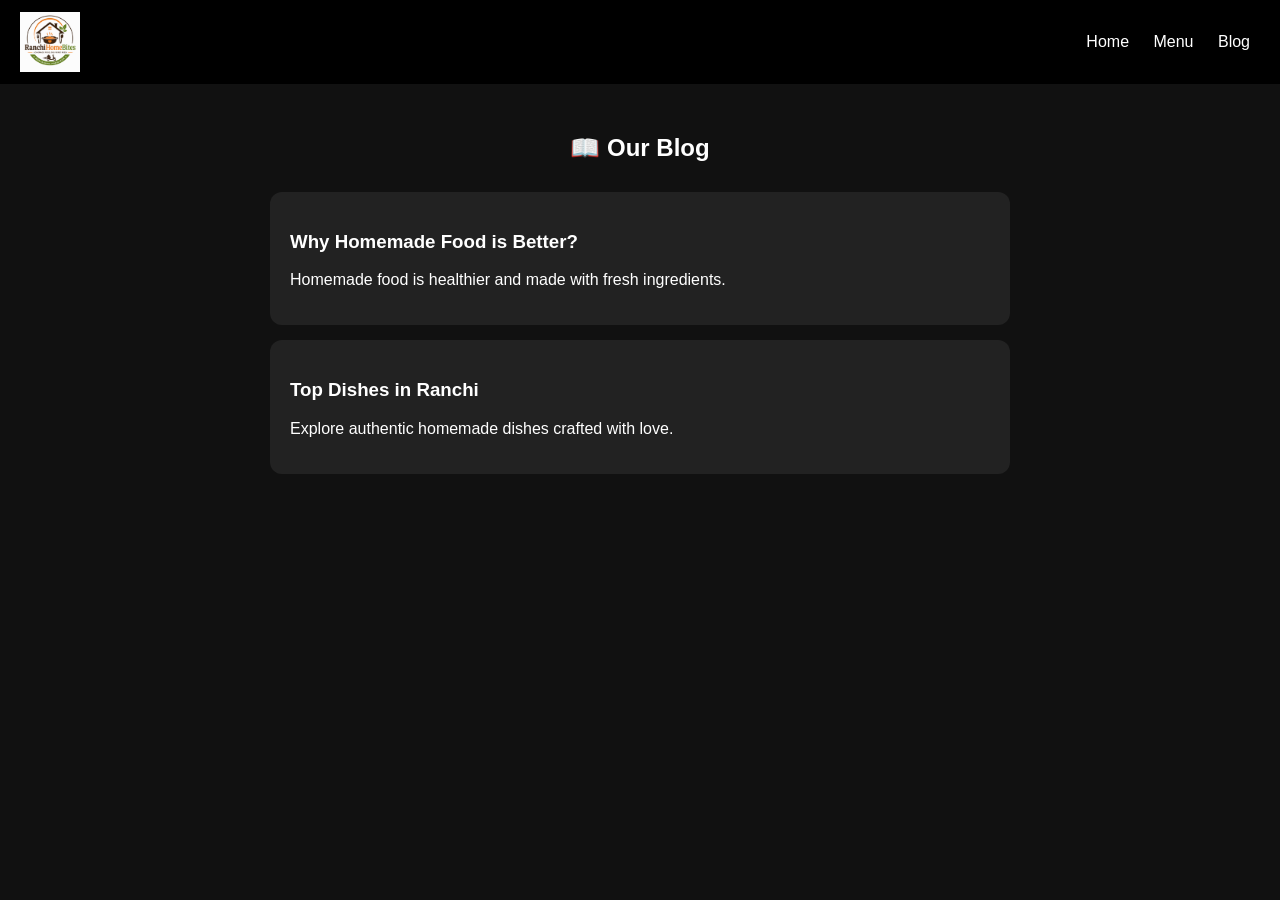
<file: blog.html>
<!DOCTYPE html>
<html lang="en">
<head>
<meta charset="UTF-8">
<meta name="viewport" content="width=device-width, initial-scale=1.0">
<title>Blog - RanchiHomeBites</title>
<link rel="stylesheet" href="style.css">
</head>
<body>

<header>
  <img src="assets/logo.png">
  <nav>
    <a href="index.html">Home</a>
    <a href="menu.html">Menu</a>
    <a href="blog.html">Blog</a>
  </nav>
</header>

<section class="blog">
<h2 class="title">📖 Our Blog</h2>

<div class="blog-card">
<h3>Why Homemade Food is Better?</h3>
<p>Homemade food is healthier and made with fresh ingredients.</p>
</div>

<div class="blog-card">
<h3>Top Dishes in Ranchi</h3>
<p>Explore authentic homemade dishes crafted with love.</p>
</div>

</section>

</body>
</html>
</file>
<file: style.css>
body{
  margin:0;
  font-family:'Segoe UI',sans-serif;
  background:#111;
  color:#fff;
}

/* HEADER */
header{
  display:flex;
  justify-content:space-between;
  align-items:center;
  padding:12px 20px;
  background:#000;
  flex-wrap:wrap;
}

.brand{
  display:flex;
  align-items:center;
  gap:10px;
}

.brand span{
  font-size:22px;
  font-weight:bold;
  color:#ffcc00;
}

header img{
  height:60px;
  object-fit:contain;
}

nav a{
  color:#fff;
  margin:0 10px;
  text-decoration:none;
  font-weight:500;
}

.hero{
  position:relative;
  height:420px;
  overflow:hidden;
  display:flex;
  justify-content:center;
  align-items:center;
  text-align:center;
}

.hero-slide{
  position:absolute;
  inset:0;
  background-size:cover;
  background-position:center;
  opacity:0;
  transition:opacity 1s ease-in-out;
}

.hero-slide.active{
  opacity:1;
}

.hero::before{
  content:"";
  position:absolute;
  inset:0;
  background:rgba(0,0,0,0.45);
  z-index:1;
}

.hero-overlay{
  position:relative;
  z-index:2;
}

.hero h1{
  font-size:42px;
  color:#fff;
}

.hero p{
  color:#ffcc00;
  font-size:22px;
}

/* TITLE */
.title{
  text-align:center;
  margin:30px 0;
}

/* GRID */
.grid{
  display:flex;
  flex-wrap:wrap;
  justify-content:center;
  gap:25px;
  padding:20px;
}

/* FOOD CARD */
.food-card{
  background:#222;
  border-radius:15px;
  overflow:hidden;
  width:300px;
  box-shadow:0 4px 20px rgba(0,0,0,0.4);
  transition:.3s;
}

.food-card:hover{
  transform:translateY(-5px);
}

.food-card img{
  width:100%;
  height:220px;
  object-fit:cover;
}

.food-info{
  padding:15px;
  text-align:center;
}

.food-info p{
  color:#ffcc00;
  font-size:18px;
}

button{
  background:#ffcc00;
  color:#000;
  border:none;
  padding:10px 18px;
  border-radius:6px;
  font-weight:bold;
  cursor:pointer;
  margin-top:10px;
}

/* PARTY SECTION */
.party-section{
  text-align:center;
  padding:40px 20px;
  background:#1a1a1a;
  margin:30px 0;
}

.party-section select{
  padding:10px;
  border-radius:6px;
  border:none;
  margin-top:15px;
  font-size:16px;
}

/* CART ICON */
.cart-icon{
  position:fixed;
  bottom:20px;
  right:20px;
  background:#ffcc00;
  color:#000;
  padding:12px 18px;
  border-radius:50px;
  font-weight:bold;
  cursor:pointer;
  z-index:999;
  box-shadow:0 4px 15px rgba(0,0,0,0.4);
}

/* WHATSAPP */
.whatsapp-float{
  position:fixed;
  bottom:85px;
  right:20px;
  width:50px;
  height:50px;
  background:#25D366;
  color:#fff;
  border-radius:50%;
  display:flex;
  justify-content:center;
  align-items:center;
  font-size:24px;
  text-decoration:none;
  z-index:999;
}

/* CART MODAL */
.cart-modal{
  display:none;
  position:fixed;
  inset:0;
  background:rgba(0,0,0,0.8);
  z-index:1000;
}

.cart-box{
  background:#222;
  width:90%;
  max-width:420px;
  margin:70px auto;
  padding:20px;
  border-radius:12px;
  text-align:center;
}

.cart-row{
  display:flex;
  justify-content:space-between;
  margin:12px 0;
  border-bottom:1px solid #444;
  padding-bottom:8px;
}

.cart-row button{
  background:red;
  color:#fff;
  padding:5px 10px;
  font-size:12px;
}

/* CUSTOMER FORM FIELDS */
.cart-box input,
.cart-box textarea{
  width:90%;
  padding:10px;
  margin:10px 0;
  border:none;
  border-radius:8px;
  font-size:14px;
}

.cart-box textarea{
  min-height:70px;
  resize:none;
}

/* BLOG */
.blog{
  padding:20px;
}

.blog-card{
  background:#222;
  padding:20px;
  margin:15px auto;
  border-radius:12px;
  max-width:700px;
}

/* FOOTER */
footer{
  text-align:center;
  padding:25px;
  background:#000;
  color:#ccc;
  margin-top:40px;
}

/* MOBILE */
@media(max-width:768px){
  header{
    flex-direction:column;
    text-align:center;
  }

  nav{
    margin-top:10px;
  }

  .hero{
    height:260px;
  }

  .hero h1{
    font-size:24px;
  }

  .hero p{
    font-size:16px;
  }

  header img{
    height:50px;
  }

  .food-card{
    width:92%;
  }

  .hero-overlay{
    padding:18px;
  }

  .brand span{
    font-size:18px;
  }
}
</file>
